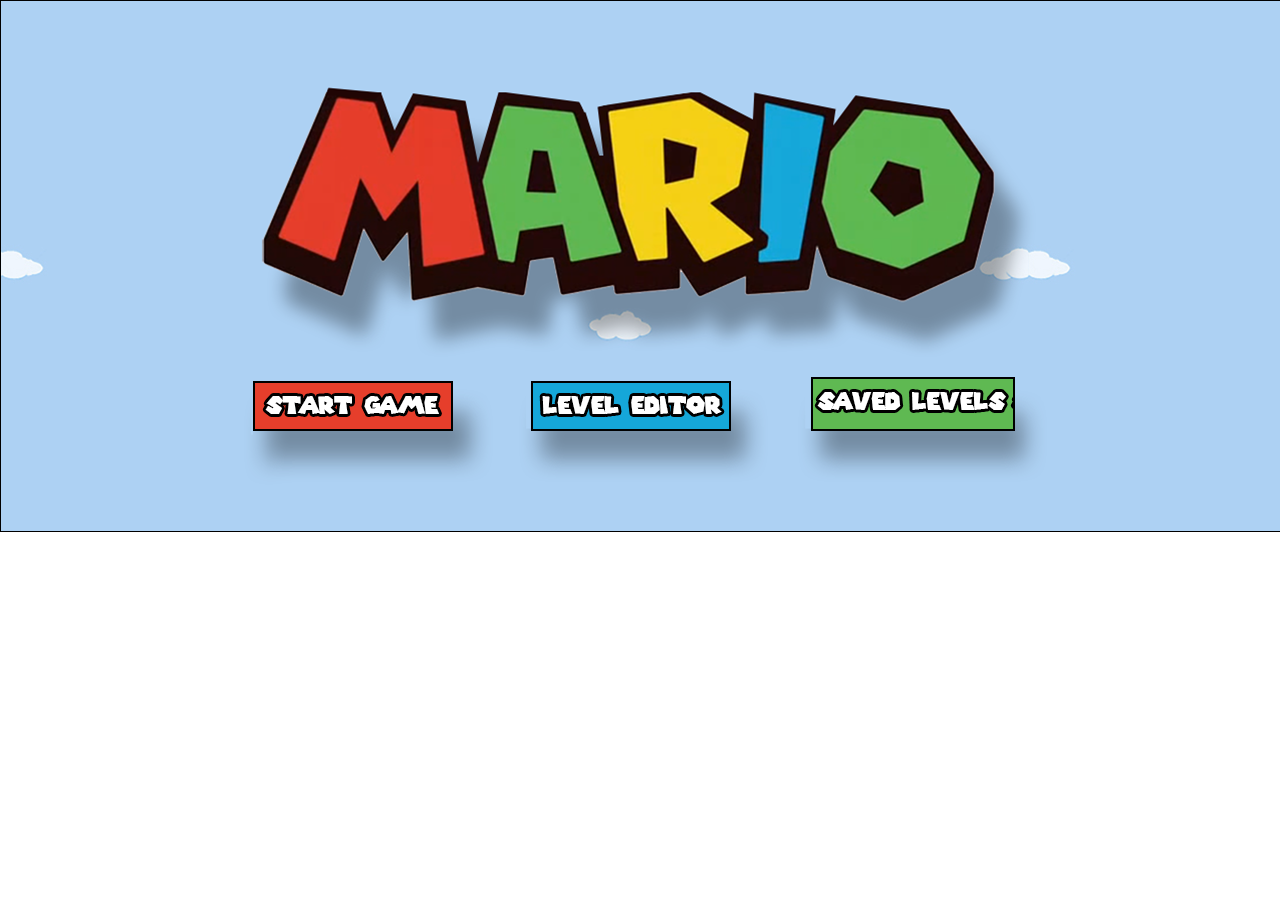
<file: index.html>
<!DOCTYPE html>
<html>

<head>
  <meta name="viewport" content="width=1280" />
  <title>Mario Maker</title>
  <link rel="stylesheet" type="text/css" href="css/style.css">
  <link rel="stylesheet" type="text/css" href="css/reset.css">
</head>

<body>

  <!-- main game -->
  <div class="main-wrapper">
    <canvas class="game-screen"></canvas>
  </div>

  <script src="js/View.js"></script>
  <script src="js/GameUI.js"></script>

  <script src="js/mainGame/GameSound.js"></script>
  <script src="js/mainGame/Element.js"></script>
  <script src="js/mainGame/PowerUp.js"></script>
  <script src="js/mainGame/Enemy.js"></script>
  <script src="js/mainGame/Bullet.js"></script>
  <script src="js/mainGame/Mario.js"></script>
  <script src="js/mainGame/Score.js"></script>
  <script src="js/mainGame/QuizSystem.js"></script>
  <script src="js/mainGame/QuizPopup.js"></script>
  <script src="js/mainGame/MarioGame.js"></script>

  <script src="js/levelEditor/Storage.js"></script>
  <script src="js/levelEditor/Editor.js"></script>
  <script src="js/levelEditor/CreatedLevels.js"></script>

  <script src="js/MarioMaker.js"></script>

  <script src="js/Preloader.js"></script>

</body>

</html>
</file>
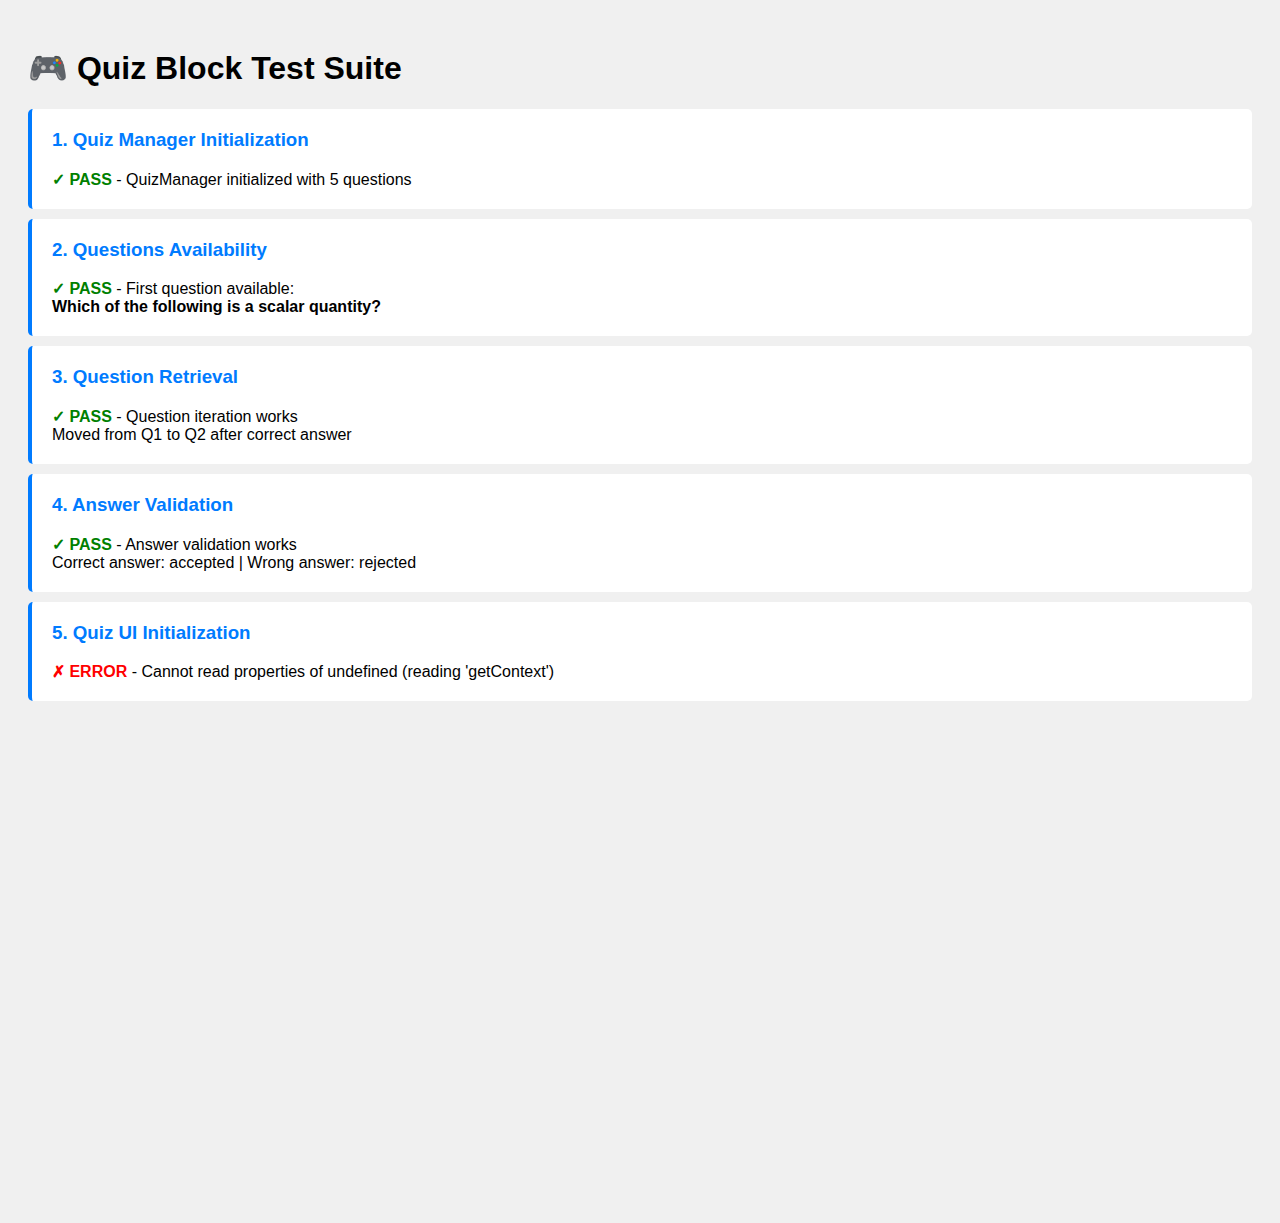
<file: TEST_QUIZ.html>
<!DOCTYPE html>
<html>
<head>
    <title>Quiz Test</title>
    <style>
        body {
            font-family: Arial, sans-serif;
            padding: 20px;
            background: #f0f0f0;
        }
        .test-section {
            background: white;
            padding: 20px;
            margin: 10px 0;
            border-radius: 5px;
            border-left: 4px solid #007bff;
        }
        .test-section h3 {
            color: #007bff;
            margin-top: 0;
        }
        .pass {
            color: green;
            font-weight: bold;
        }
        .fail {
            color: red;
            font-weight: bold;
        }
        code {
            background: #f4f4f4;
            padding: 2px 6px;
            border-radius: 3px;
        }
        ul {
            margin: 10px 0;
        }
        li {
            margin: 5px 0;
        }
    </style>
</head>
<body>
    <h1>🎮 Quiz Block Test Suite</h1>
    
    <div class="test-section">
        <h3>1. Quiz Manager Initialization</h3>
        <div id="test1">Loading...</div>
    </div>

    <div class="test-section">
        <h3>2. Questions Availability</h3>
        <div id="test2">Loading...</div>
    </div>

    <div class="test-section">
        <h3>3. Question Retrieval</h3>
        <div id="test3">Loading...</div>
    </div>

    <div class="test-section">
        <h3>4. Answer Validation</h3>
        <div id="test4">Loading...</div>
    </div>

    <div class="test-section">
        <h3>5. Quiz UI Initialization</h3>
        <div id="test5">Loading...</div>
    </div>

    <script src="js/View.js"></script>
    <script src="js/GameUI.js"></script>
    <script src="js/mainGame/QuizManager.js"></script>
    <script src="js/mainGame/QuizUI.js"></script>

    <script>
        // Test 1: Quiz Manager Initialization
        try {
            var qm = new QuizManager();
            qm.init(function() {
                var totalQuestions = qm.getTotalQuestions();
                if (totalQuestions === 5) {
                    document.getElementById('test1').innerHTML = '<span class="pass">✓ PASS</span> - QuizManager initialized with 5 questions';
                } else {
                    document.getElementById('test1').innerHTML = '<span class="fail">✗ FAIL</span> - Expected 5 questions, got ' + totalQuestions;
                }
            });
        } catch(e) {
            document.getElementById('test1').innerHTML = '<span class="fail">✗ ERROR</span> - ' + e.message;
        }

        // Test 2: Questions Availability
        setTimeout(function() {
            try {
                var qm = new QuizManager();
                qm.init(function() {
                    var q1 = qm.getCurrentQuestion();
                    if (q1 && q1.question && q1.options && q1.options.length === 4) {
                        document.getElementById('test2').innerHTML = '<span class="pass">✓ PASS</span> - First question available: <br><strong>' + q1.question + '</strong>';
                    } else {
                        document.getElementById('test2').innerHTML = '<span class="fail">✗ FAIL</span> - Question format invalid';
                    }
                });
            } catch(e) {
                document.getElementById('test2').innerHTML = '<span class="fail">✗ ERROR</span> - ' + e.message;
            }
        }, 100);

        // Test 3: Question Retrieval
        setTimeout(function() {
            try {
                var qm = new QuizManager();
                qm.init(function() {
                    var q = qm.getCurrentQuestion();
                    var answer1 = qm.answerQuestion(q.answer); // Correct answer
                    var q2 = qm.getCurrentQuestion();
                    
                    if (answer1 && q2 && q2.question !== q.question) {
                        document.getElementById('test3').innerHTML = '<span class="pass">✓ PASS</span> - Question iteration works<br>Moved from Q1 to Q2 after correct answer';
                    } else {
                        document.getElementById('test3').innerHTML = '<span class="fail">✗ FAIL</span> - Question iteration failed';
                    }
                });
            } catch(e) {
                document.getElementById('test3').innerHTML = '<span class="fail">✗ ERROR</span> - ' + e.message;
            }
        }, 200);

        // Test 4: Answer Validation
        setTimeout(function() {
            try {
                var qm = new QuizManager();
                qm.init(function() {
                    var q = qm.getCurrentQuestion();
                    var correct = qm.answerQuestion(q.answer);
                    
                    qm.reset();
                    var q2 = qm.getCurrentQuestion();
                    var wrong = qm.answerQuestion((q2.answer + 1) % 4); // Wrong answer
                    
                    if (correct && !wrong) {
                        document.getElementById('test4').innerHTML = '<span class="pass">✓ PASS</span> - Answer validation works<br>Correct answer: accepted | Wrong answer: rejected';
                    } else {
                        document.getElementById('test4').innerHTML = '<span class="fail">✗ FAIL</span> - Answer validation broken';
                    }
                });
            } catch(e) {
                document.getElementById('test4').innerHTML = '<span class="fail">✗ ERROR</span> - ' + e.message;
            }
        }, 300);

        // Test 5: Quiz UI Initialization
        setTimeout(function() {
            try {
                // Create a hidden canvas for UI
                var canvas = document.createElement('canvas');
                canvas.width = 1280;
                canvas.height = 480;
                document.body.appendChild(canvas);
                
                var ui = new QuizUI();
                document.getElementById('test5').innerHTML = '<span class="pass">✓ PASS</span> - QuizUI initialized successfully<br>Ready to render quiz overlays';
            } catch(e) {
                document.getElementById('test5').innerHTML = '<span class="fail">✗ ERROR</span> - ' + e.message;
            }
        }, 400);
    </script>
</body>
</html>
</file>
<file: css/style.css>
@font-face {
  font-family: SuperMario256;
  src: url('../fonts/SuperMario256.ttf');
}

.start-screen {
  width: 1280px;
  height: 530px;
  margin: 0 auto;
  border: 1px solid black;
  background: url('../images/start-screen.png');
  position: relative;
}

.editor-screen {
  width: 1280px;
  height: 480px;
  margin: 0 auto;
  border: 1px solid black;
  background: url('../images/bg.png');
  position: relative;
  overflow: hidden;
  display: none;
}

.game-screen {
  width: 1280px;
  height: 480px;
  border: 1px solid black;
  border-top: none;
  background: url('../images/bg.png');
  display: none;
  margin: 0 auto;
}

.score-wrapper {
  padding-left: 40px;
  width: 1240px;
  margin: 0 auto;
  height: 50px;
  display: none;
  border: 1px solid black;
  border-bottom: none;
  line-height: 50px;
  font-size: 20px;
  background-color: #add1f3;
  font-family: SuperMario256;
  color: #ffffff;
}

.life-count {
  background: url('../images/mario-head.png') left center no-repeat;
  width: 100px;
  float: left;
  padding-left: 40px;
}

.coin-score {
  background: url('../images/coin.png') left center no-repeat;
  width: 150px;
  float: left;
  padding-left: 40px;
}

.level-num {
  width: 150px;
  float: left;
}

.total-score {
  float: left;
}
.cell {
  width: 31px;
  height: 31px;
  border: 1px solid blue;
}

.active {
  width: 31px;
  height: 31px;
  border: 1px solid blue;
  background: red;
  opacity: 0.5;
}

.element-wrapper {
  width: 1280px;
  height: 130px;
  background: #d2d2d2;
  margin: 0 auto;
  border: 1px solid black;
  display: none;
}

.platform {
  width: 31px;
  height: 31px;
  background: url('../images/elements.png') 0 0;
}

.coin-box {
  width: 31px;
  height: 31px;
  background: url('../images/elements.png') -32px 0;
}

.power-up-box {
  width: 31px;
  height: 31px;
  background: url('../images/elements.png') -64px 0;
}

.useless-box {
  width: 31px;
  height: 31px;
  background: url('../images/elements.png') -96px 0;
}

.flag-pole {
  width: 31px;
  height: 31px;
  background: url('../images/elements.png') -128px 0;
}

.flag {
  width: 31px;
  height: 31px;
  background: url('../images/elements.png') -160px 0;
}

.pipe-left {
  width: 31px;
  height: 31px;
  background: url('../images/elements.png') -192px 0;
}

.pipe-right {
  width: 31px;
  height: 31px;
  background: url('../images/elements.png') -224px 0;
}

.pipe-top-left {
  width: 31px;
  height: 31px;
  background: url('../images/elements.png') -256px 0;
}

.pipe-top-right {
  width: 31px;
  height: 31px;
  background: url('../images/elements.png') -288px 0;
}

.quiz-box {
  width: 31px;
  height: 31px;
  background: url('../images/elements.png') -32px 0;
}

.goomba {
  width: 31px;
  height: 31px;
  background: url('../images/enemies.png') 0 0;
}

.right-arrow {
  width: 60px;
  height: 60px;
  top: 215px;
  right: 0;
  background: url('../images/slider-right.png');
  position: absolute;
}

.left-arrow {
  width: 60px;
  height: 60px;
  top: 215px;
  left: 0;
  background: url('../images/slider-left.png');
  position: absolute;
}

.element-wrapper * {
  margin: 10px;
  float: left;
}

.lvl-size {
  clear: both;
  float: left;
  width: 115px;
  height: 32px;
  background: url('../images/lvl-size.png');
  margin-right: 10px;
}

.grid-small-btn {
  float: left;
  width: 64px;
  height: 32px;
  background: url('../images/grid-small-btn.png');
  border: none;
  margin-right: 10px;
}

.grid-medium-btn:selected {
  background: red;
}

.grid-medium-btn {
  float: left;
  width: 96px;
  height: 32px;
  background: url('../images/grid-medium-btn.png');
  border: none;
  margin-right: 10px;
}

.grid-large-btn {
  float: left;
  width: 128px;
  height: 32px;
  background: url('../images/grid-large-btn.png');
  border: none;
  margin-right: 10px;
}

.save-map-btn {
  float: right;
  width: 100px;
  height: 100px;
  background: url('../images/save-map-btn.png');
  border: none;
  border: 2px solid black;
  margin-right: 10px;
  margin-top: -35px;
}

.clear-map-btn {
  float: right;
  width: 100px;
  height: 100px;
  background: url('../images/clear-map-btn.png');
  border: none;
  border: 2px solid black;
  margin-right: 10px;
  margin-top: -35px;
}

.levels-wrapper {
  width: 1280px;
  height: 530px;
  margin: 0 auto;
  border: 1px solid black;
  position: relative;
  overflow: hidden;
  display: none;
  background: url('../images/bg.png');
}

.start-btn {
  width: 200px;
  height: 50px;
  color: #ffffff;
  background: url('../images/start-btn.png');
  position: absolute;
  bottom: 100px;
  left: 252px;
  border: 2px solid black;
}

.editor-btn {
  width: 200px;
  height: 50px;
  background: url('../images/editor-btn.png');
  position: absolute;
  bottom: 100px;
  left: 530px;
  color: #ffffff;
  border: 2px solid black;
}

.created-btn {
  width: 200px;
  height: 50px;
  background: url('../images/saved-btn.png');
  position: absolute;
  bottom: 100px;
  left: 810px;
  color: #ffffff;
  border: 2px solid black;
}

.back-btn {
  width: 200px;
  height: 50px;
  background: url('../images/back-btn.png');
  color: #ffffff;
  border: 2px solid black;
  margin: 10px;
  display: none;
}

.level-btn {
  font-family: SuperMario256;
  font-size: 25px;
  float: left;
  line-height: 50px;
  text-align: center;
  width: 248px;
  height: 50px;
  color: #ffffff;
  border: 2px solid black;
  margin: 2px;
  text-transform: uppercase;
  font-weight: bold;
  background: #15a7d9;
}

.delete-all-btn {
  width: 100px;
  height: 100px;
  background: url('../images/delete-all-btn.png');
  color: #ffffff;
  border: 2px solid black;
  margin: 10px;
  position: absolute;
  bottom: 10px;
  right: 10px;
}

.btn-wrapper {
  width: 1280px;
  height: 100px;
  margin: 0 auto;
}

.no-maps {
  width: 1000px;
  text-align: center;
  font-family: SuperMario256;
  font-size: 25px;
  margin: 0 auto;
  color: #ffffff;
  background: #5fb952;
  border: 2px solid black;
}

.loading-percentage {
  font-size: 60px;
  font-family: SuperMario256;
  text-align: center;
  padding: 100px;
}

.fb-comments {
  margin: 0 auto;
}

/* ============================================ */
/* QUIZ SYSTEM STYLING                         */
/* ============================================ */

#quiz-container {
  position: fixed;
  top: 0;
  left: 0;
  width: 100%;
  height: 100%;
  z-index: 9999;
  pointer-events: auto;
}

.quiz-overlay {
  display: none;
  position: fixed;
  top: 0;
  left: 0;
  width: 100%;
  height: 100%;
  background-color: rgba(0, 0, 0, 0.85);
  z-index: 9998;
  justify-content: center;
  align-items: center;
  flex-direction: column;
  backdrop-filter: blur(2px);
}

.quiz-overlay.show {
  display: flex !important;
}

.quiz-popup {
  background: linear-gradient(135deg, #667eea 0%, #764ba2 100%);
  border: 4px solid #ffffff;
  border-radius: 15px;
  box-shadow: 0 10px 40px rgba(0, 0, 0, 0.8);
  max-width: 700px;
  width: 90%;
  padding: 30px;
  animation: slideIn 0.3s ease-out;
  color: #ffffff;
  font-family: Arial, sans-serif;
}

@keyframes slideIn {
  from {
    transform: translateY(-50px);
    opacity: 0;
  }
  to {
    transform: translateY(0);
    opacity: 1;
  }
}

.quiz-header {
  display: flex;
  justify-content: space-between;
  align-items: center;
  margin-bottom: 25px;
  border-bottom: 2px solid rgba(255, 255, 255, 0.3);
  padding-bottom: 15px;
}

.quiz-header h2 {
  margin: 0;
  font-size: 28px;
  font-weight: bold;
  color: #ffffff;
}

.quiz-progress {
  background-color: rgba(255, 255, 255, 0.3);
  padding: 5px 15px;
  border-radius: 20px;
  font-size: 14px;
  font-weight: bold;
  color: #ffffff;
}

.quiz-content {
  margin-bottom: 25px;
}

.quiz-question {
  font-size: 22px;
  font-weight: bold;
  color: #ffffff;
  margin: 0 0 30px 0;
  line-height: 1.4;
  text-align: center;
}

.quiz-options {
  display: grid;
  grid-template-columns: 1fr;
  gap: 15px;
  margin-bottom: 20px;
}

.quiz-option-btn {
  background-color: #4CAF50;
  border: 3px solid #ffffff;
  border-radius: 8px;
  padding: 15px 20px;
  font-size: 18px;
  font-weight: bold;
  color: #ffffff;
  cursor: pointer;
  transition: all 0.3s ease;
  text-align: center;
  text-transform: capitalize;
}

.quiz-option-btn:hover {
  background-color: #FFD700;
  color: #000000;
  transform: scale(1.05);
  box-shadow: 0 5px 15px rgba(255, 215, 0, 0.5);
}

.quiz-option-btn:disabled {
  opacity: 0.6;
  cursor: not-allowed;
}

.quiz-option-btn.quiz-option-hover {
  background-color: #FFD700;
  color: #000000;
  transform: scale(1.03);
}

.quiz-footer {
  text-align: center;
  min-height: 30px;
}

.quiz-message {
  font-size: 18px;
  font-weight: bold;
  margin: 0;
  transition: all 0.3s ease;
}

.quiz-message-correct {
  color: #90EE90;
  text-shadow: 0 0 10px rgba(144, 238, 144, 0.7);
}

.quiz-message-wrong {
  color: #FF6B6B;
  text-shadow: 0 0 10px rgba(255, 107, 107, 0.7);
}

.quiz-congratulations {
  text-align: center;
  padding: 40px 20px;
}

.quiz-congratulations h1 {
  font-size: 48px;
  margin: 20px 0;
  color: #FFD700;
  text-shadow: 2px 2px 4px rgba(0, 0, 0, 0.5);
  animation: bounce 0.6s infinite;
}

.quiz-congratulations p {
  font-size: 24px;
  margin: 10px 0;
  color: #ffffff;
}

.quiz-congrats-subtext {
  font-size: 16px;
  color: rgba(255, 255, 255, 0.8);
  margin-top: 15px;
}

@keyframes bounce {
  0%, 100% {
    transform: translateY(0);
  }
  50% {
    transform: translateY(-20px);
  }
}

.quiz-gameover {
  text-align: center;
  padding: 40px 20px;
}

.quiz-gameover h1 {
  font-size: 48px;
  margin: 20px 0;
  color: #FF6B6B;
  text-shadow: 2px 2px 4px rgba(0, 0, 0, 0.5);
}

.quiz-gameover p {
  font-size: 24px;
  margin: 10px 0;
  color: #ffffff;
}

/* Responsive Design */
@media (max-width: 768px) {
  .quiz-popup {
    max-width: 95%;
    padding: 20px;
  }

  .quiz-header h2 {
    font-size: 24px;
  }

  .quiz-question {
    font-size: 18px;
  }

  .quiz-option-btn {
    font-size: 16px;
    padding: 12px 15px;
  }

  .quiz-congratulations h1,
  .quiz-gameover h1 {
    font-size: 36px;
  }
}
</file>
